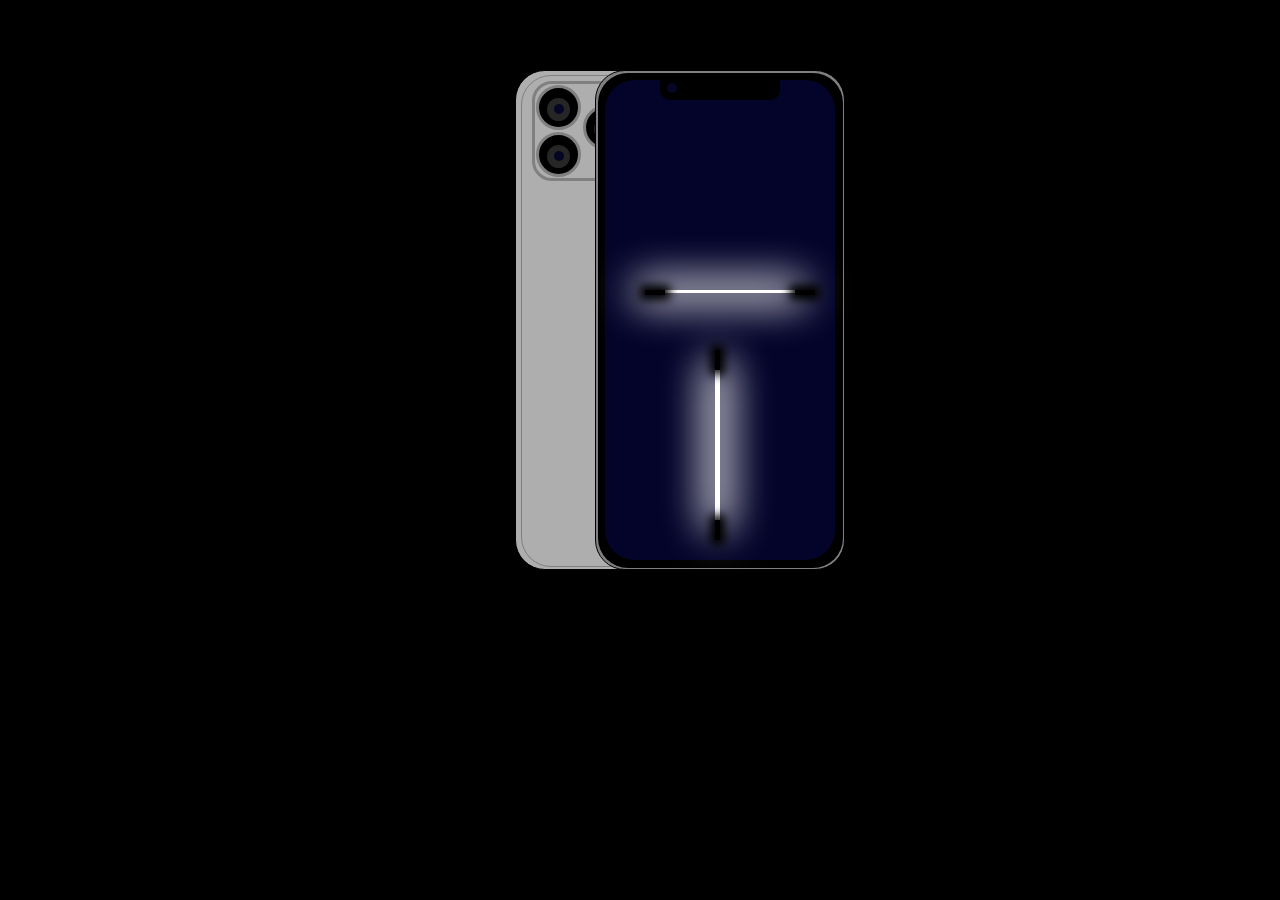
<file: index.html>
<!DOCTYPE html>
<html lang="en">
<head>
    <meta charset="UTF-8">
    <meta http-equiv="X-UA-Compatible" content="IE=edge">
    <meta name="viewport" content="width=device-width, initial-scale=1.0">
    <link rel="stylesheet" href="style.css">
    <title>Document</title>
</head>
<body>
    <div class="arriere">
        <div class="arriereE">
        <div class="zoneCamera">
            <div class="camera1">
                <div class="miniCamera1">
                    <div class="cam1"></div>
                </div>
            </div>
            <div class="camera2">
                <div class="miniCamera2">
                    <div class="cam2"></div>
                </div>
            </div>
            <div class="camera3">
                <div class="miniCamera3">
                    <div class="cam3"></div>
                </div>
            </div>
            <div class="camera4"></div>
            <div class="camera5"></div>
            <div class="camera6"></div>
        </div>
    </div>
    </div>
    <div class="avant">
        <div class="ecran">
            <div class="sousEcran">
                <div class="barreH">
                    <div class="left">
                        <div class="right"></div>
                    </div>
                </div>
                <div class="barreV">
                    <div class="top"></div>
                    <div class="bottom"></div>
                </div>
                <div class="barre"></div>
                <div class="ecranHaut">
                    <div class="cam0"></div>
                </div>
            </div>
        </div>
    </div>
</body>
</html>
</file>
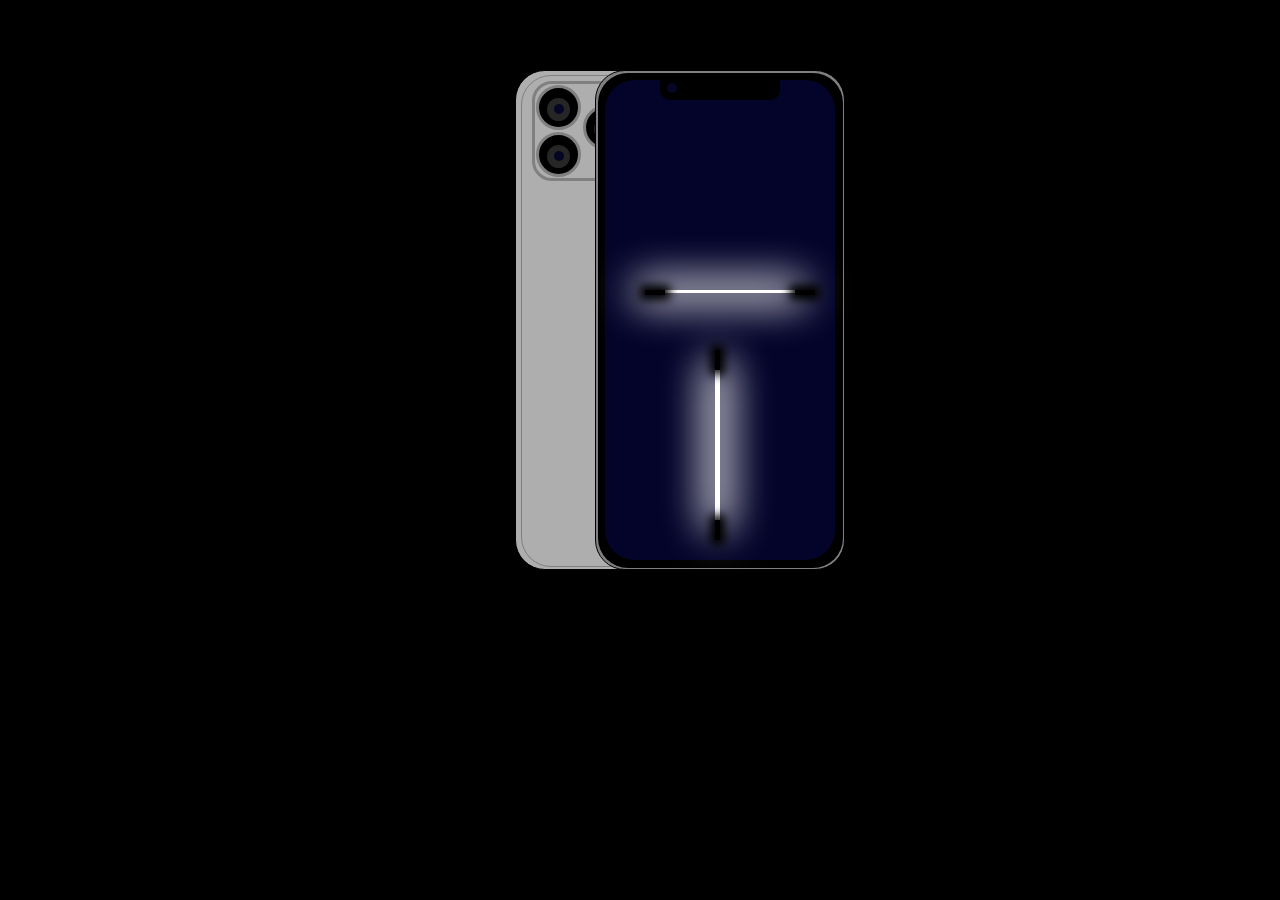
<file: html/index.html>
<!DOCTYPE html>
<html lang="en">
<head>
    <meta charset="UTF-8">
    <meta http-equiv="X-UA-Compatible" content="IE=edge">
    <meta name="viewport" content="width=device-width, initial-scale=1.0">
    <link rel="stylesheet" href="../css/style.css">
    <title>Document</title>
</head>
<body>
    <div class="arriere">
        <div class="arriereE">
        <div class="zoneCamera">
            <div class="camera1">
                <div class="miniCamera1">
                    <div class="cam1"></div>
                </div>
            </div>
            <div class="camera2">
                <div class="miniCamera2">
                    <div class="cam2"></div>
                </div>
            </div>
            <div class="camera3">
                <div class="miniCamera3">
                    <div class="cam3"></div>
                </div>
            </div>
            <div class="camera4"></div>
            <div class="camera5"></div>
            <div class="camera6"></div>
        </div>
    </div>
    </div>
    <div class="avant">
        <div class="ecran">
            <div class="sousEcran">
                <div class="barreH">
                    <div class="left">
                        <div class="right"></div>
                    </div>
                </div>
                <div class="barreV">
                    <div class="top"></div>
                    <div class="bottom"></div>
                </div>
                <div class="barre">
                    <div class="bar1"></div>
                    <div class="bar2"></div>
                </div>
                <div class="ecranHaut">
                    <div class="cam0"></div>
                </div>
            </div>
        </div>
    </div>
</body>
</html>
</file>
<file: style.css>
*
{
    padding: 0 auto;
    margin: 0 auto;
    box-sizing: border-box;
    background-color: black;
}

.arriere
{
    position: relative;
    top: 70px;
    width: 250px;
    height: 500px;
    background-color: rgb(175, 174, 174);
    border-radius: 30px;
    border: 1px solid black;
}
.arriereE
{
    position: absolute;
    top: 4px;
    left: 5px;
    width: 240px;
    height: 492px;
    background-color: rgb(175, 174, 174);
    border-radius:30px;
    border: 1px solid gray;
}
.avant
{
    position: absolute;
    top: 70px;
    right: 435px;
    width: 250px;
    height: 500px;
    background-color: gray;
    border: 1px solid black;
    border-radius: 30px;
}
.ecran
{
    position: absolute;
    top: 2px;
    left: 2px;
    width: 245px;
    height: 495px;
    background-color: black;
    border-radius: 30px;
}
.sousEcran
{
    position: absolute;
    top: 7px;
    left: 7px;
    width: 230px;
    height: 480px;
    background-color: rgb(4, 4, 43);
    border-radius: 30px;
}
.ecranHaut
{
    width: 120px;
    height: 20px;
    background-color: black;
    border-bottom-right-radius: 10px;
    border-bottom-left-radius: 10px;
}
.zoneCamera
{
    position: absolute;
    left: 10px;
    top: 5px;
    width: 100px;
    height: 100px;
    background-color:rgb(175, 174, 174);
    border-radius: 20px;
    border: 3px solid gray;
    box-shadow: 0 0 30 30 black;
}
.camera1,.camera2,.camera3
{
    width: 45px;
    height: 45px;
    border-radius: 50%;
}
.camera4
{
    width: 13px;
    height: 13px;
    border-radius: 50%;
    background-color: rgb(222, 215, 116);
    position: absolute;
    border: 2px solid gray;
    right: 14px;
    top: 4px;
}
.camera5
{
    width: 20px;
    height: 20px;
    border-radius: 50%;
    background-color: rgb(32, 32, 33);
    position: absolute;
    border: 2px solid gray;
    right: 14px;
    bottom: 4px;
}
.camera6
{
    width: 3px;
    height: 3px;
    border-radius: 50%;
    background-color: rgb(58, 58, 58);
    position: absolute;
    border: 2px solid rgb(58, 58, 58);
    right: 10px;
    bottom: 23px;
}
.camera1
{
    position: absolute;
    top: 1px;
    left: 1px;
    border: 3px solid gray;
    background-color: black;
}
.camera2
{
    position: absolute;
    bottom: 1px;
    left: 1px;
    border: 3px solid gray;
    background-color: black;
}
.camera3
{
    position: absolute;
    bottom: 28px;
    right: 1px;
    border: 3px solid gray;
    background-color: black;
}
.miniCamera1,.miniCamera2,.miniCamera3
{
    position: absolute;
    top: 10px;
    left: 8px;
    width: 23px;
    height: 23px;
    border-radius: 50%;
    background-color: rgb(38, 38, 38);
}
.cam1,.cam2,.cam3
{
    position: absolute;
    top: 6px;
    left: 7px;
    width: 10px;
    height: 10px;
    border-radius: 50%;
    background-color: rgb(5, 5, 36);
}
.cam0
{
    position: absolute;
    top: 3px;
    left: 62px;
    width: 10px;
    height: 10px;
    border-radius: 50%;
    background-color: rgb(5, 5, 36);
}
.barreV
{
    position: absolute;
    bottom: 40px;
    left: 110px;
    width: 5px;
    height: 150px;
    background-color: white;
    box-shadow: 0px 0px 40px 10px white;
    /*border-top: 15px solid black;
    border-bottom: 15px solid black;*/

}
.barreH
{
    position: absolute;
    width: 150px;
    height: 3px;
    background-color: white;
    top: 210px;
    left: 40px;
    box-shadow: 0px 0px 40px 10px white;
    /*border-right: 15px solid black;
    border-left: 15px solid black;*/
}
.barreV .top,.bottom
{
    width: 5px;
    height: 20px;
    background-color: black;
    
}
.barreH .left,.right
{
    width: 20px;
    height: 5px;
    background-color: black;
    
}
.barreV .top
{
    position: absolute;
    top: 150px;
    box-shadow: 0 0 10px 5px black;
}
.barreH .left
{
    position: absolute;
    left: 150px;
    box-shadow: 0 0 10px 5px black;
}
.barreV .bottom
{
    position: absolute;
    bottom: 150px;
    box-shadow: 0 0 10px 5px black;
}
.barreH .right
{
    position: absolute;
    right: 150px;
    box-shadow: 0 0 10px 5px black;
}
</file>
<file: css/style.css>
*
{
    padding: 0 auto;
    margin: 0 auto;
    box-sizing: border-box;
    background-color: black;
}

.arriere
{
    position: relative;
    top: 70px;
    width: 250px;
    height: 500px;
    background-color: rgb(175, 174, 174);
    border-radius: 30px;
    border: 1px solid black;
}
.arriereE
{
    position: absolute;
    top: 4px;
    left: 5px;
    width: 240px;
    height: 492px;
    background-color: rgb(175, 174, 174);
    border-radius:30px;
    border: 1px solid gray;
}
.avant
{
    position: absolute;
    top: 70px;
    right: 435px;
    width: 250px;
    height: 500px;
    background-color: gray;
    border: 1px solid black;
    border-radius: 30px;
}
.ecran
{
    position: absolute;
    top: 2px;
    left: 2px;
    width: 245px;
    height: 495px;
    background-color: black;
    border-radius: 30px;
}
.sousEcran
{
    position: absolute;
    top: 7px;
    left: 7px;
    width: 230px;
    height: 480px;
    background-color: rgb(4, 4, 43);
    border-radius: 30px;
}
.ecranHaut
{
    width: 120px;
    height: 20px;
    background-color: black;
    border-bottom-right-radius: 10px;
    border-bottom-left-radius: 10px;
}
.zoneCamera
{
    position: absolute;
    left: 10px;
    top: 5px;
    width: 100px;
    height: 100px;
    background-color:rgb(175, 174, 174);
    border-radius: 20px;
    border: 3px solid gray;
    box-shadow: 0 0 30 30 black;
}
.camera1,.camera2,.camera3
{
    width: 45px;
    height: 45px;
    border-radius: 50%;
}
.camera4
{
    width: 13px;
    height: 13px;
    border-radius: 50%;
    background-color: rgb(222, 215, 116);
    position: absolute;
    border: 2px solid gray;
    right: 14px;
    top: 4px;
}
.camera5
{
    width: 20px;
    height: 20px;
    border-radius: 50%;
    background-color: rgb(32, 32, 33);
    position: absolute;
    border: 2px solid gray;
    right: 14px;
    bottom: 4px;
}
.camera6
{
    width: 3px;
    height: 3px;
    border-radius: 50%;
    background-color: rgb(58, 58, 58);
    position: absolute;
    border: 2px solid rgb(58, 58, 58);
    right: 10px;
    bottom: 23px;
}
.camera1
{
    position: absolute;
    top: 1px;
    left: 1px;
    border: 3px solid gray;
    background-color: black;
}
.camera2
{
    position: absolute;
    bottom: 1px;
    left: 1px;
    border: 3px solid gray;
    background-color: black;
}
.camera3
{
    position: absolute;
    bottom: 28px;
    right: 1px;
    border: 3px solid gray;
    background-color: black;
}
.miniCamera1,.miniCamera2,.miniCamera3
{
    position: absolute;
    top: 10px;
    left: 8px;
    width: 23px;
    height: 23px;
    border-radius: 50%;
    background-color: rgb(38, 38, 38);
}
.cam1,.cam2,.cam3
{
    position: absolute;
    top: 6px;
    left: 7px;
    width: 10px;
    height: 10px;
    border-radius: 50%;
    background-color: rgb(5, 5, 36);
}
.cam0
{
    position: absolute;
    top: 3px;
    left: 62px;
    width: 10px;
    height: 10px;
    border-radius: 50%;
    background-color: rgb(5, 5, 36);
}
.barreV
{
    position: absolute;
    bottom: 40px;
    left: 110px;
    width: 5px;
    height: 150px;
    background-color: white;
    box-shadow: 0px 0px 40px 10px white;
    /*border-top: 15px solid black;
    border-bottom: 15px solid black;*/

}
.barreH
{
    position: absolute;
    width: 150px;
    height: 3px;
    background-color: white;
    top: 210px;
    left: 40px;
    box-shadow: 0px 0px 40px 10px white;
    /*border-right: 15px solid black;
    border-left: 15px solid black;*/
}
.barreV .top,.bottom
{
    width: 5px;
    height: 20px;
    background-color: black;
    
}
.barreH .left,.right
{
    width: 20px;
    height: 5px;
    background-color: black;
    
}
.barreV .top
{
    position: absolute;
    top: 150px;
    box-shadow: 0 0 10px 5px black;
}
.barreH .left
{
    position: absolute;
    left: 150px;
    box-shadow: 0 0 10px 5px black;
}
.barreV .bottom
{
    position: absolute;
    bottom: 150px;
    box-shadow: 0 0 10px 5px black;
}
.barreH .right
{
    position: absolute;
    right: 150px;
    box-shadow: 0 0 10px 5px black;
}
</file>
